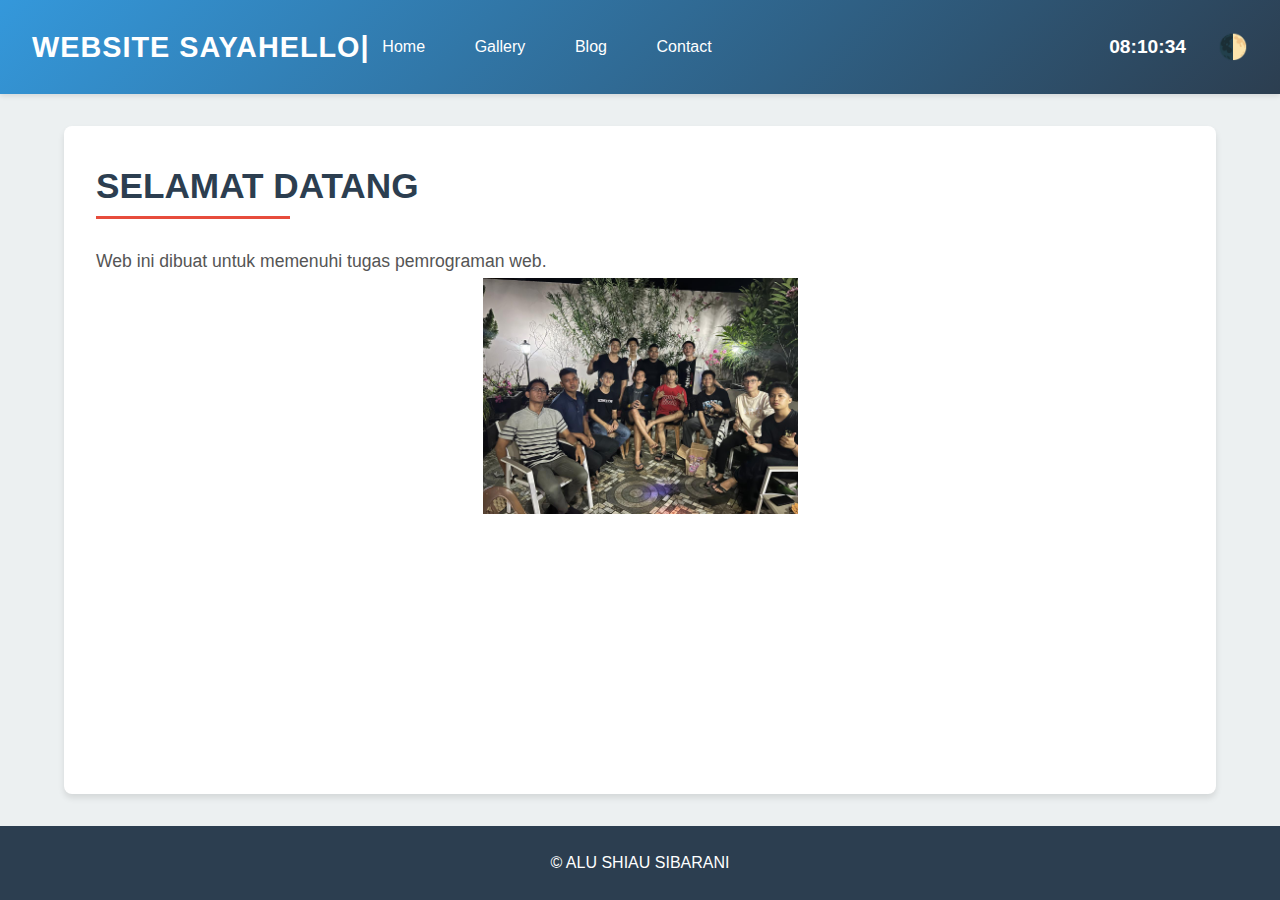
<file: index.html>
<!DOCTYPE html>
<html lang="id">
<head>
    <meta charset="UTF-8">
    <title>Home - My Simple Website</title>
    <link rel="stylesheet" href="index.css">
</head>
<body>

    <header>
        <h1 id="typingText">Website Saya</h1>
        <nav>
            <a href="index.html">Home</a>
            <a href="gallery.html">Gallery</a>
            <a href="blog.html">Blog</a>
            <a href="contact.html">Contact</a>
        </nav>
        <div id="clock"></div>
        <button id="toggleDarkMode" title="Toggle Dark Mode">🌓</button>
    </header>

    <main>
        <h2>SELAMAT DATANG</h2>
        <p>Web ini dibuat untuk memenuhi tugas pemrograman web.</p>
        
        <div style="text-align: center;">
            <img src="Foto/it.jpg" alt="foto 1" width="315">
        </div>
    </main>
    
    <footer>
        <p>&copy; ALU SHIAU SIBARANI</p>
    </footer>

    <button id="scrollTopBtn" title="Kembali ke atas">⬆</button>

    <script src="script.js"></script>
</body>
</html>
</file>
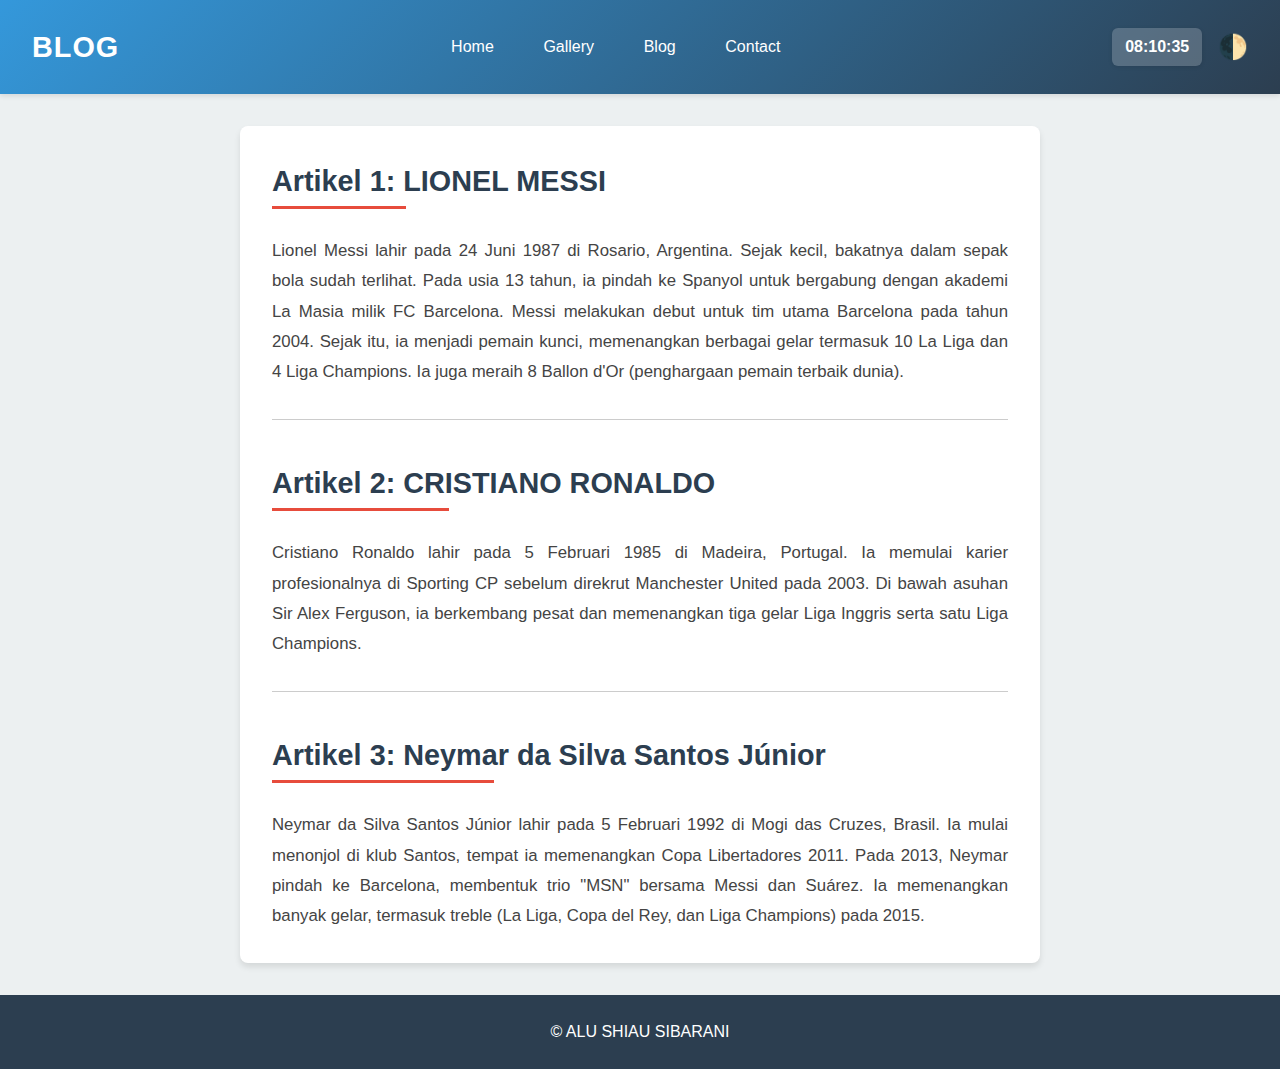
<file: blog.html>
<!DOCTYPE html>
<html lang="id">
<head>
    <title>Blog - My Simple Website</title>
    <link rel="stylesheet" href="blog.css">
</head>
<body>
    <header>
        <h1>Blog</h1>
        <nav>
            <a href="index.html">Home</a>
            <a href="gallery.html">Gallery</a>
            <a href="blog.html">Blog</a>
            <a href="contact.html">Contact</a>
        </nav>
        <!-- Jam & Tombol Dark Mode -->
        <div class="header-right">
            <div id="clock" title="Jam Digital"></div>
            <button id="toggleDarkMode" title="Toggle Dark Mode">🌓</button>
        </div>
    </header>

    <main>
        <article>
            <h2>Artikel 1: LIONEL MESSI</h2>
            <p>Lionel Messi lahir pada 24 Juni 1987 di Rosario, Argentina. Sejak kecil, bakatnya dalam sepak bola sudah terlihat. Pada usia 13 tahun, ia pindah ke Spanyol untuk bergabung dengan akademi La Masia milik FC Barcelona. Messi melakukan debut untuk tim utama Barcelona pada tahun 2004. Sejak itu, ia menjadi pemain kunci, memenangkan berbagai gelar termasuk 10 La Liga dan 4 Liga Champions. Ia juga meraih 8 Ballon d'Or (penghargaan pemain terbaik dunia).</p>
        </article>
        <article>
            <h2>Artikel 2: CRISTIANO RONALDO</h2>
            <p>Cristiano Ronaldo lahir pada 5 Februari 1985 di Madeira, Portugal. Ia memulai karier profesionalnya di Sporting CP sebelum direkrut Manchester United pada 2003. Di bawah asuhan Sir Alex Ferguson, ia berkembang pesat dan memenangkan tiga gelar Liga Inggris serta satu Liga Champions.</p>
        </article>
        <article>
            <h2>Artikel 3: Neymar da Silva Santos Júnior</h2>
            <p>Neymar da Silva Santos Júnior lahir pada 5 Februari 1992 di Mogi das Cruzes, Brasil. Ia mulai menonjol di klub Santos, tempat ia memenangkan Copa Libertadores 2011. Pada 2013, Neymar pindah ke Barcelona, membentuk trio "MSN" bersama Messi dan Suárez. Ia memenangkan banyak gelar, termasuk treble (La Liga, Copa del Rey, dan Liga Champions) pada 2015.</p>
        </article>
    </main>

    <footer>
        <p>&copy; ALU SHIAU SIBARANI</p>
    </footer>

    <!-- Script untuk toggle dark mode & jam -->
    <script>
        const toggleButton = document.getElementById('toggleDarkMode');
        const body = document.body;

        // Dark mode
        if (localStorage.getItem('darkMode') === 'enabled') {
            body.classList.add('dark-mode');
            toggleButton.textContent = '🌓';
        }

        toggleButton.addEventListener('click', () => {
            if (body.classList.contains('dark-mode')) {
                body.classList.remove('dark-mode');
                toggleButton.textContent = '🌓';
                localStorage.setItem('darkMode', 'disabled');
            } else {
                body.classList.add('dark-mode');
                toggleButton.textContent = '🌓';
                localStorage.setItem('darkMode', 'enabled');
            }
        });

        // Jam Digital
        function updateClock() {
            const now = new Date();
            const hours = String(now.getHours()).padStart(2, '0');
            const minutes = String(now.getMinutes()).padStart(2, '0');
            const seconds = String(now.getSeconds()).padStart(2, '0');
            document.getElementById('clock').textContent = `${hours}:${minutes}:${seconds}`;
        }
        setInterval(updateClock, 1000);
        updateClock();
    </script>
</body>
</html>
</file>
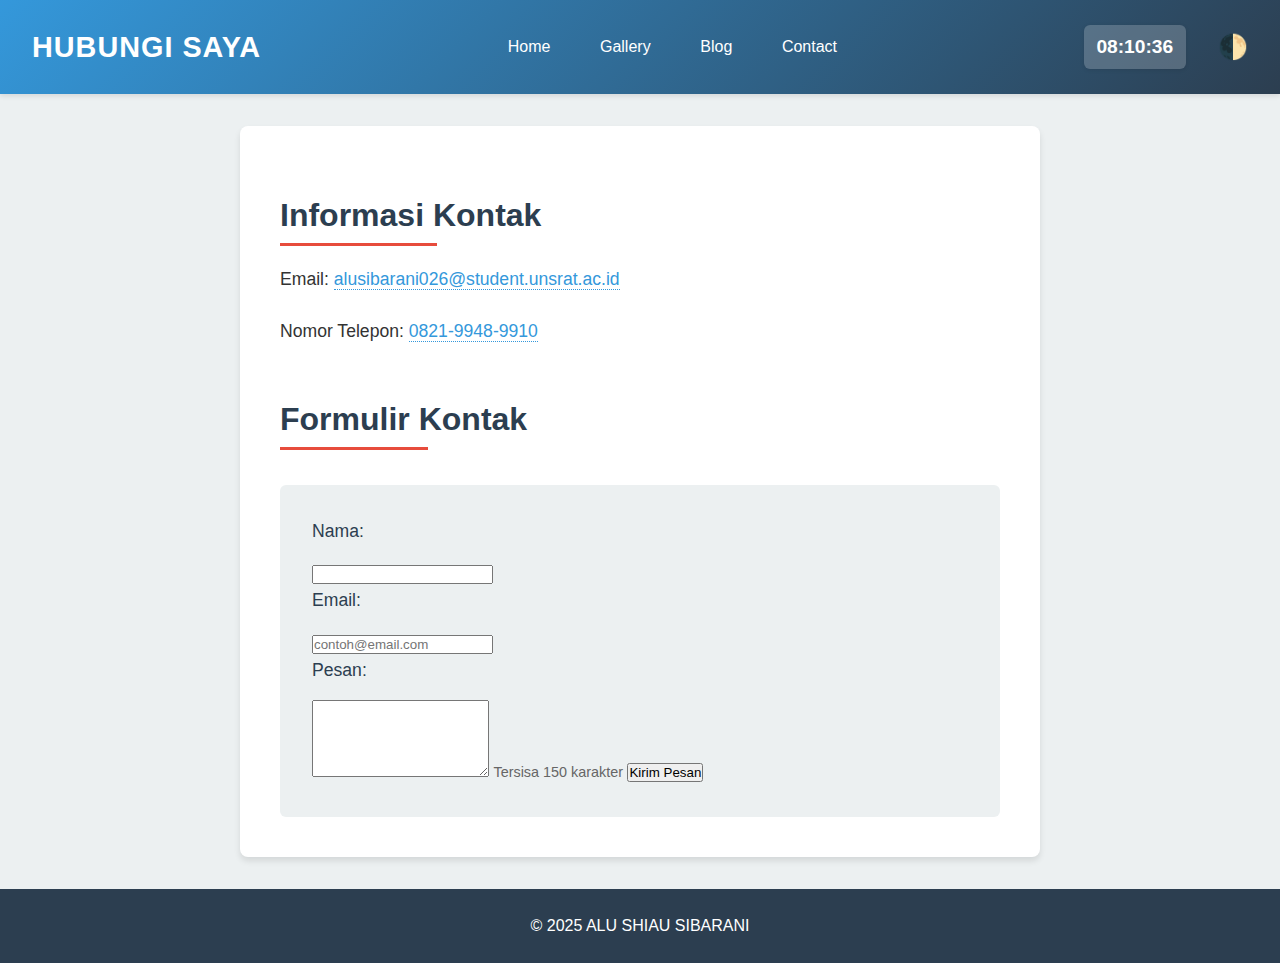
<file: contact.html>
<!DOCTYPE html>
<html lang="id">
<head>
    <meta charset="UTF-8">
    <meta name="viewport" content="width=device-width, initial-scale=1.0">
    <title>Contact - My Simple Website</title>
    <link rel="stylesheet" href="contact.css">
    <style>
        /* Bonus styling biar karakter counter kelihatan oke */
        .char-counter {
            font-size: 0.9em;
            color: #666;
            margin-top: 4px;
        }

        textarea {
            resize: vertical;
        }

        /* Styling untuk jam digital */
        #clock {
            font-size: 1.2rem;
            font-weight: 600;
            background-color: rgba(255, 255, 255, 0.2);
            padding: 0.4rem 0.8rem;
            border-radius: 6px;
            box-shadow: 0 1px 4px rgba(0, 0, 0, 0.1);
        }
    </style>
</head>
<body>
    <header>
        <h1>Hubungi Saya</h1>
        <nav>
            <a href="index.html">Home</a>
            <a href="gallery.html">Gallery</a>
            <a href="blog.html">Blog</a>
            <a href="contact.html" class="active">Contact</a>
        </nav>
        <!-- Jam digital dan tombol dark mode -->
        <div class="header-right">
            <div id="clock" title="Jam Digital"></div>
            <button id="toggleDarkMode" title="Toggle Dark Mode">🌓</button>
        </div>
    </header>

    <main>
        <section class="contact-info">
            <h2>Informasi Kontak</h2>
            <p>Email: <a href="mailto:alusibarani026@student.unsrat.ac.id">alusibarani026@student.unsrat.ac.id</a></p>
            <p>Nomor Telepon: <a href="tel:+6282199489910">0821-9948-9910</a></p>
        </section>

        <section class="contact-form">
            <h2>Formulir Kontak</h2>
            <form action="#" method="post">
                <label for="name">Nama:</label>
                <input type="text" id="name" name="name" required>

                <label for="email">Email:</label>
                <input type="email" id="email" name="email" required placeholder="contoh@email.com">

                <label for="message">Pesan:</label>
                <textarea id="message" name="message" rows="5" maxlength="150" required></textarea>
                <small class="char-counter" id="charCounter">Tersisa 150 karakter</small>

                <button type="submit">Kirim Pesan</button>
            </form>
        </section>
    </main>

    <footer>
        <p>&copy; 2025 ALU SHIAU SIBARANI</p>
    </footer>

    <script>
        // Toggle Dark Mode
        const toggleButton = document.getElementById('toggleDarkMode');
        const body = document.body;

        if (localStorage.getItem('darkMode') === 'enabled') {
            body.classList.add('dark-mode');
        }

        toggleButton.addEventListener('click', () => {
            body.classList.toggle('dark-mode');
            const isDark = body.classList.contains('dark-mode');
            localStorage.setItem('darkMode', isDark ? 'enabled' : 'disabled');
        });

        // Karakter Counter Pesan
        const messageInput = document.getElementById('message');
        const charCounter = document.getElementById('charCounter');
        const maxChars = 150;

        messageInput.addEventListener('input', () => {
            const remaining = maxChars - messageInput.value.length;
            charCounter.textContent = `Tersisa ${remaining} karakter`;
        });

        // Jam Digital
        function updateClock() {
            const now = new Date();
            const hours = String(now.getHours()).padStart(2, '0');
            const minutes = String(now.getMinutes()).padStart(2, '0');
            const seconds = String(now.getSeconds()).padStart(2, '0');
            document.getElementById('clock').textContent = `${hours}:${minutes}:${seconds}`;
        }

        setInterval(updateClock, 1000);
        updateClock();
    </script>
</body>
</html>
</file>
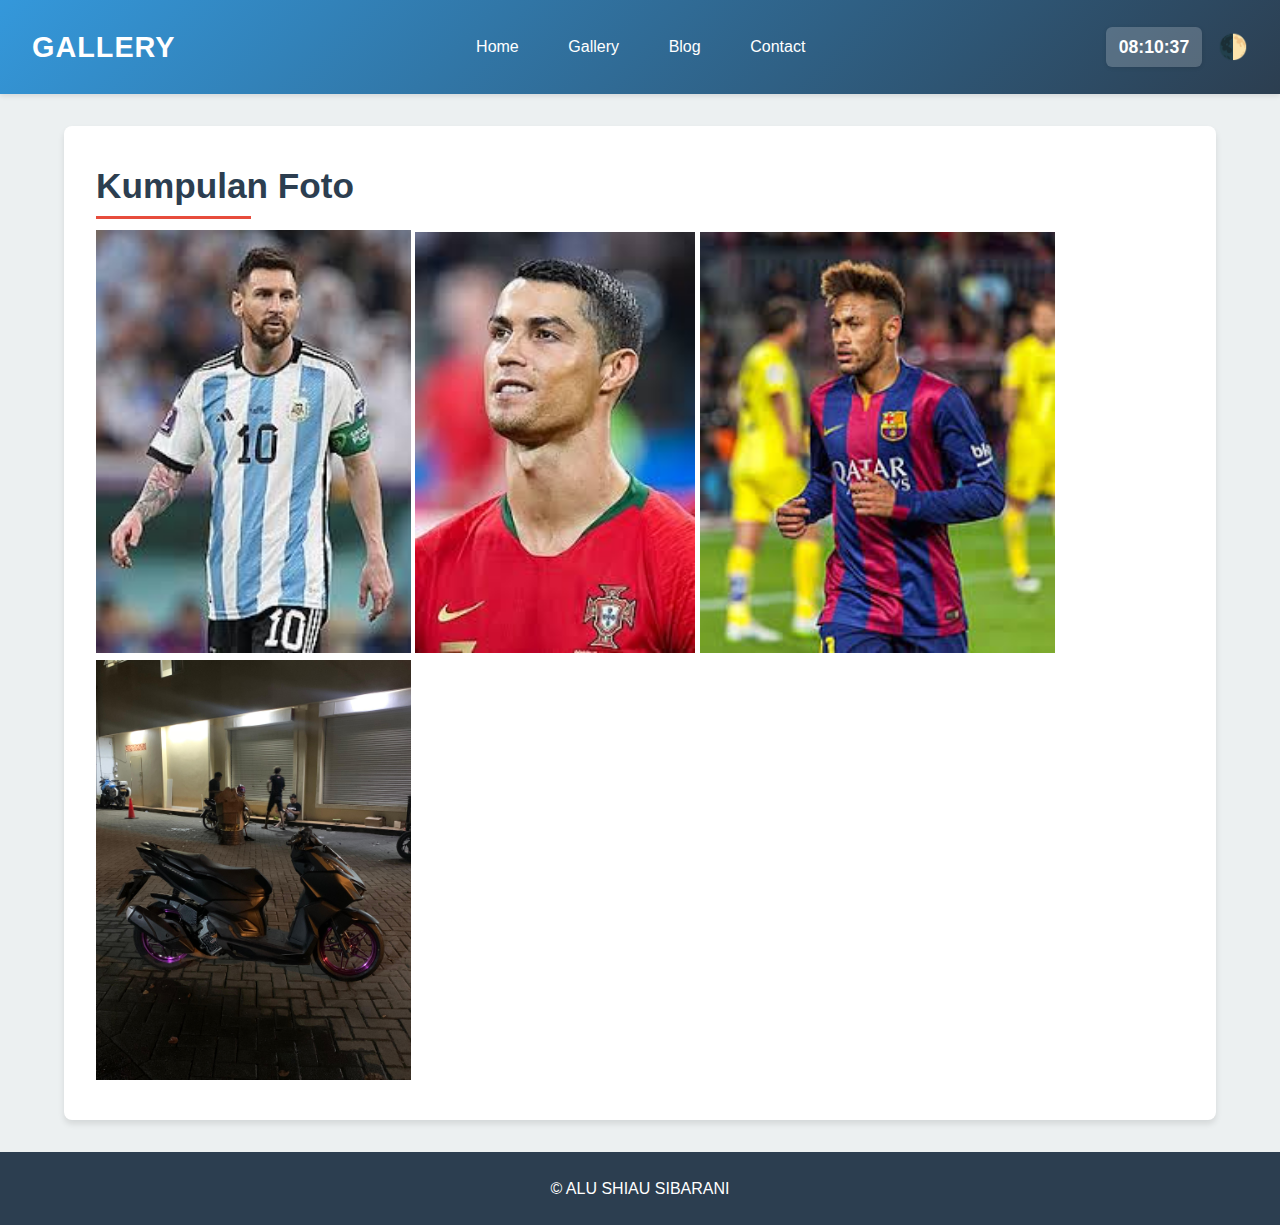
<file: gallery.html>
<!DOCTYPE html>
<html lang="id">
<head>
  <meta charset="UTF-8" />
  <meta name="viewport" content="width=device-width, initial-scale=1.0"/>
  <title>Gallery - My Simple Website</title>
  <link rel="stylesheet" href="gallery.css" />
</head>
<body>

  <header>
    <h1>Gallery</h1>

    <nav>
      <a href="index.html">Home</a>
      <a href="gallery.html">Gallery</a>
      <a href="blog.html">Blog</a>
      <a href="contact.html">Contact</a>
    </nav>

    <!-- Jam dan Dark Mode Toggle -->
    <div class="header-right">
      <div id="clock" title="Jam Sekarang"></div>
      <button id="toggleDarkMode" title="Toggle Dark Mode">🌓</button>
    </div>
  </header>

  <main>
    <h2>Kumpulan Foto</h2>
    <div class="gallery">
      <img src="Foto/mssi.jpeg" alt="Foto 1" width="315" />
      <img src="Foto/ronaldo.jpeg" alt="Foto 2" width="280" />
      <img src="Foto/neymar.jpeg" alt="Foto 3" width="355" />
      <img src="Foto/WhatsApp Image 2025-03-10 at 19.35.37_258d43f0.jpg" alt="Foto 4" width="315" />
    </div>
  </main>

  <footer>
    <p>&copy; ALU SHIAU SIBARANI</p>
  </footer>

  <script>
    // Toggle Dark Mode
    const toggleButton = document.getElementById('toggleDarkMode');
    const body = document.body;

    if (localStorage.getItem('darkMode') === 'enabled') {
      body.classList.add('dark-mode');
    }

    toggleButton.addEventListener('click', () => {
      body.classList.toggle('dark-mode');
      localStorage.setItem('darkMode', body.classList.contains('dark-mode') ? 'enabled' : 'disabled');
    });

    // Jam Digital
    function updateClock() {
      const clock = document.getElementById('clock');
      const now = new Date();
      const hours = String(now.getHours()).padStart(2, '0');
      const minutes = String(now.getMinutes()).padStart(2, '0');
      const seconds = String(now.getSeconds()).padStart(2, '0');
      clock.textContent = `${hours}:${minutes}:${seconds}`;
    }

    setInterval(updateClock, 1000);
    updateClock(); // inisialisasi
  </script>

</body>
</html>
</file>
<file: blog.css>
:root {
  --primary-color: #3498db;
  --secondary-color: #2c3e50;
  --accent-color: #e74c3c;
  --light-color: #ecf0f1;
  --dark-color: #2c3e50;
  --text-color: #333;
  --transition: all 0.3s ease;
}

* {
  margin: 0;
  padding: 0;
  box-sizing: border-box;
}

body {
  font-family: 'Segoe UI', Tahoma, Geneva, Verdana, sans-serif;
  line-height: 1.6;
  color: var(--text-color);
  background-color: var(--light-color);
  display: flex;
  flex-direction: column;
  min-height: 100vh;
}

/* Header */
header {
  background: linear-gradient(135deg, var(--primary-color), var(--secondary-color));
  color: white;
  padding: 1.5rem 2rem;
  display: flex;
  justify-content: space-between;
  align-items: center;
  box-shadow: 0 2px 5px rgba(0, 0, 0, 0.1);
  flex-wrap: wrap;
}

header h1 {
  font-size: 1.8rem;
  font-weight: 700;
  letter-spacing: 1px;
  text-transform: uppercase;
}

nav {
  display: flex;
  gap: 1.5rem;
}

nav a {
  color: white;
  text-decoration: none;
  padding: 0.5rem 0.8rem;
  border-radius: 4px;
  font-weight: 500;
  transition: var(--transition);
}

nav a:hover {
  background-color: rgba(255, 255, 255, 0.2);
  transform: translateY(-3px);
}

/* Header Right: Jam dan tombol dark mode */
.header-right {
  display: flex;
  align-items: center;
  gap: 1rem;
}

/* Jam */
#clock {
  font-size: 1rem;
  font-weight: 600;
  background-color: rgba(255, 255, 255, 0.2);
  padding: 0.4rem 0.8rem;
  border-radius: 6px;
  box-shadow: 0 1px 4px rgba(0, 0, 0, 0.1);
}

/* Tombol dark mode */
#toggleDarkMode {
  background: none;
  border: none;
  color: white;
  font-size: 1.5rem;
  cursor: pointer;
  transition: var(--transition);
}

#toggleDarkMode:hover {
  transform: scale(1.2);
}

/* Main content */
main {
  max-width: 800px;
  width: 90%;
  margin: 2rem auto;
  padding: 2rem;
  background-color: white;
  border-radius: 8px;
  box-shadow: 0 4px 6px rgba(0, 0, 0, 0.1);
  flex: 1;
}

article {
  margin-bottom: 2.5rem;
  padding-bottom: 2rem;
  border-bottom: 1px solid #ccc;
}

article:last-child {
  margin-bottom: 0;
  padding-bottom: 0;
  border-bottom: none;
}

article h2 {
  color: var(--secondary-color);
  margin-bottom: 1rem;
  font-size: 1.8rem;
  position: relative;
  display: inline-block;
}

article h2::after {
  content: '';
  position: absolute;
  bottom: -5px;
  left: 0;
  width: 40%;
  height: 3px;
  background-color: var(--accent-color);
}

article p {
  font-size: 1.05rem;
  line-height: 1.8;
  color: #444;
  text-align: justify;
  margin-top: 1rem;
}

/* Footer */
footer {
  background-color: var(--dark-color);
  color: white;
  text-align: center;
  padding: 1.5rem;
  margin-top: auto;
}

footer p {
  font-weight: 500;
}

/* Responsive */
@media (max-width: 768px) {
  header {
    flex-direction: column;
    text-align: center;
    gap: 1rem;
  }

  nav {
    justify-content: center;
    flex-wrap: wrap;
  }

  .header-right {
    justify-content: center;
  }

  main {
    padding: 1.5rem;
  }

  article h2 {
    font-size: 1.6rem;
  }
}

@media (max-width: 480px) {
  nav {
    flex-direction: column;
    gap: 0.5rem;
    align-items: center;
  }

  nav a {
    width: 100%;
    text-align: center;
    padding: 0.8rem;
  }

  article h2 {
    font-size: 1.4rem;
  }

  article p {
    font-size: 1rem;
  }

  #clock {
    font-size: 0.9rem;
  }
}

/* Dark Mode */
body.dark-mode {
  background-color: #121212;
  color: #f1f1f1;
}

body.dark-mode main {
  background-color: #1e1e1e;
  color: #e0e0e0;
}

body.dark-mode header {
  background: linear-gradient(135deg, #222, #111);
}

body.dark-mode footer {
  background-color: #111;
}

body.dark-mode nav a {
  color: #f1f1f1;
}

body.dark-mode nav a:hover {
  background-color: rgba(255, 255, 255, 0.1);
}

body.dark-mode #clock {
  background-color: rgba(255, 255, 255, 0.1);
  color: #f1f1f1;
}
</file>
<file: gallery.css>
:root {
    --primary-color: #3498db;
    --secondary-color: #2c3e50;
    --accent-color: #e74c3c;
    --light-color: #ecf0f1;
    --dark-color: #2c3e50;
    --text-color: #333;
    --transition: all 0.3s ease;
  }
  
  * {
    margin: 0;
    padding: 0;
    box-sizing: border-box;
  }
  
  body {
    font-family: 'Segoe UI', Tahoma, Geneva, Verdana, sans-serif;
    line-height: 1.6;
    color: var(--text-color);
    background-color: var(--light-color);
    display: flex;
    flex-direction: column;
    min-height: 100vh;
  }
  
  /* Header */
  header {
    background: linear-gradient(135deg, var(--primary-color), var(--secondary-color));
    color: white;
    padding: 1.5rem 2rem;
    display: flex;
    justify-content: space-between;
    align-items: center;
    flex-wrap: wrap;
    box-shadow: 0 2px 5px rgba(0, 0, 0, 0.1);
  }
  
  header h1 {
    font-size: 1.8rem;
    font-weight: 700;
    letter-spacing: 1px;
    text-transform: uppercase;
  }
  
  nav {
    display: flex;
    gap: 1.5rem;
  }
  
  nav a {
    color: white;
    text-decoration: none;
    padding: 0.5rem 0.8rem;
    border-radius: 4px;
    font-weight: 500;
    transition: var(--transition);
  }
  
  nav a:hover {
    background-color: rgba(255, 255, 255, 0.2);
    transform: translateY(-3px);
  }
  
  /* Header Right Section */
  .header-right {
    display: flex;
    align-items: center;
    gap: 1rem;
  }
  
  /* Toggle Dark Mode */
  #toggleDarkMode {
    background: none;
    border: none;
    color: white;
    font-size: 1.5rem;
    cursor: pointer;
    transition: var(--transition);
  }
  
  #toggleDarkMode:hover {
    transform: scale(1.2);
  }
  
  /* Clock */
  #clock {
    font-size: 1.1rem;
    font-weight: 600;
    background-color: rgba(255, 255, 255, 0.2);
    padding: 0.4rem 0.8rem;
    border-radius: 6px;
    box-shadow: 0 1px 4px rgba(0,0,0,0.1);
  }
  
  /* Main */
  main {
    max-width: 1200px;
    width: 90%;
    margin: 2rem auto;
    padding: 2rem;
    background-color: white;
    border-radius: 8px;
    box-shadow: 0 4px 6px rgba(0, 0, 0, 0.1);
    flex: 1;
  }
  
  main h2 {
    color: var(--secondary-color);
    margin-bottom: 1rem;
    font-size: 2.2rem;
    position: relative;
    display: inline-block;
  }
  
  main h2::after {
    content: '';
    position: absolute;
    bottom: -5px;
    left: 0;
    width: 60%;
    height: 3px;
    background-color: var(--accent-color);
  }
  
  main p {
    font-size: 1.1rem;
    color: #555;
    line-height: 1.8;
    margin-top: 1rem;
  }
  
  /* Footer */
  footer {
    background-color: var(--dark-color);
    color: white;
    text-align: center;
    padding: 1.5rem;
    margin-top: auto;
  }
  
  footer p {
    font-weight: 500;
  }
  
  /* Dark Mode */
  body.dark-mode {
    background-color: #121212;
    color: #f1f1f1;
  }
  
  body.dark-mode main {
    background-color: #1e1e1e;
    color: #e0e0e0;
  }
  
  body.dark-mode header {
    background: linear-gradient(135deg, #222, #111);
  }
  
  body.dark-mode footer {
    background-color: #111;
  }
  
  body.dark-mode nav a {
    color: #f1f1f1;
  }
  
  body.dark-mode nav a:hover {
    background-color: rgba(255, 255, 255, 0.1);
  }
  
  body.dark-mode #clock {
    background-color: rgba(255, 255, 255, 0.1);
    color: #f1f1f1;
  }
  
  /* Responsive */
  @media (max-width: 768px) {
    header {
      flex-direction: column;
      text-align: center;
      padding: 1rem;
    }
  
    .header-right {
      margin-top: 1rem;
    }
  
    nav {
      width: 100%;
      justify-content: center;
      flex-wrap: wrap;
    }
  
    main {
      padding: 1.5rem;
    }
  }
  
  @media (max-width: 480px) {
    nav {
      flex-direction: column;
      gap: 0.5rem;
      align-items: center;
    }
  
    nav a {
      width: 100%;
      text-align: center;
      padding: 0.8rem;
    }
  
    main h2 {
      font-size: 1.8rem;
    }
  }
</file>
<file: index.css>
/* Reset dan variabel dasar */
:root {
    --primary-color: #3498db;
    --secondary-color: #2c3e50;
    --accent-color: #e74c3c;
    --light-color: #ecf0f1;
    --dark-color: #2c3e50;
    --text-color: #333;
    --transition: all 0.3s ease;
}

* {
    margin: 0;
    padding: 0;
    box-sizing: border-box;
}

body {
    font-family: 'Segoe UI', Tahoma, Geneva, Verdana, sans-serif;
    line-height: 1.6;
    color: var(--text-color);
    background-color: var(--light-color);
    display: flex;
    flex-direction: column;
    min-height: 100vh;
}

/* Header */
header {
    background: linear-gradient(135deg, var(--primary-color), var(--secondary-color));
    color: white;
    padding: 1.5rem 2rem;
    display: flex;
    justify-content: space-between;
    align-items: center;
    box-shadow: 0 2px 5px rgba(0, 0, 0, 0.1);
    flex-wrap: wrap;
}

header h1 {
    font-size: 1.8rem;
    font-weight: 700;
    letter-spacing: 1px;
    text-transform: uppercase;
}

/* Typing animation cursor */
#typingText::after {
    content: "|";
    animation: blink 1s infinite;
    color: white;
}

@keyframes blink {
    0%, 50%, 100% { opacity: 1; }
    25%, 75% { opacity: 0; }
}

nav {
    display: flex;
    gap: 1.5rem;
    justify-content: center; /* Menambahkan properti ini untuk membuat nav items terpusat */
}

nav a {
    color: white;
    text-decoration: none;
    padding: 0.5rem 0.8rem;
    border-radius: 4px;
    font-weight: 500;
    transition: var(--transition);
}

nav a:hover {
    background-color: rgba(255, 255, 255, 0.2);
    transform: translateY(-3px);
}

/* Toggle Dark Mode */
#toggleDarkMode {
    background: none;
    border: none;
    color: white;
    font-size: 1.5rem;
    cursor: pointer;
    margin-left: 1rem;
    transition: var(--transition);
}

#toggleDarkMode:hover {
    transform: scale(1.2);
}

/* Main */
main {
    max-width: 1200px;
    width: 90%;
    margin: 2rem auto;
    padding: 2rem;
    background-color: white;
    border-radius: 8px;
    box-shadow: 0 4px 6px rgba(0, 0, 0, 0.1);
    flex: 1;
}

main h2 {
    color: var(--secondary-color);
    margin-bottom: 1rem;
    font-size: 2.2rem;
    position: relative;
    display: inline-block;
}

main h2::after {
    content: '';
    position: absolute;
    bottom: -5px;
    left: 0;
    width: 60%;
    height: 3px;
    background-color: var(--accent-color);
}

main p {
    font-size: 1.1rem;
    color: #555;
    line-height: 1.8;
    margin-top: 1rem;
}

/* Footer */
footer {
    background-color: var(--dark-color);
    color: white;
    text-align: center;
    padding: 1.5rem;
    margin-top: auto;
}

footer p {
    font-weight: 500;
}

/* Scroll to Top */
#scrollTopBtn {
    position: fixed;
    bottom: 30px;
    right: 30px;
    z-index: 99;
    background-color: var(--primary-color);
    color: white;
    border: none;
    padding: 0.8rem 1rem;
    border-radius: 50%;
    font-size: 1.2rem;
    cursor: pointer;
    display: none;
    box-shadow: 0 2px 5px rgba(0, 0, 0, 0.3);
    transition: var(--transition);
}

#scrollTopBtn:hover {
    background-color: var(--accent-color);
}

/* Responsive */
@media (max-width: 768px) {
    header {
        flex-direction: column;
        text-align: center;
        padding: 1rem;
    }

    header h1 {
        margin-bottom: 1rem;
    }

    nav {
        width: 100%;
        justify-content: center;
        flex-wrap: wrap;
    }

    main {
        padding: 1.5rem;
    }
}

@media (max-width: 480px) {
    nav {
        flex-direction: column;
        gap: 0.5rem;
        align-items: center;
    }

    nav a {
        width: 100%;
        text-align: center;
        padding: 0.8rem;
    }

    main h2 {
        font-size: 1.8rem;
    }
}

/* Dark Mode */
body.dark-mode {
    background-color: #121212;
    color: #f1f1f1;
}

body.dark-mode main {
    background-color: #1e1e1e;
    color: #e0e0e0;
}

body.dark-mode header {
    background: linear-gradient(135deg, #222, #111);
}

body.dark-mode footer {
    background-color: #111;
}

body.dark-mode nav a {
    color: #f1f1f1;
}

body.dark-mode nav a:hover {
    background-color: rgba(255, 255, 255, 0.1);
}

#clock {
    color: white;
    font-weight: bold;
    font-size: 1.2rem;
    margin-left: auto;
    margin-right: 1rem;
}

body.dark-mode #clock {
    color: #f1f1f1;
}
</file>
<file: contact.css>
/* Reset dan variabel dasar */
:root {
  --primary-color: #3498db;
  --secondary-color: #2c3e50;
  --accent-color: #e74c3c;
  --light-color: #ecf0f1;
  --dark-color: #2c3e50;
  --text-color: #333;
  --transition: all 0.3s ease;
}

* {
  margin: 0;
  padding: 0;
  box-sizing: border-box;
}

body {
  font-family: 'Segoe UI', Tahoma, Geneva, Verdana, sans-serif;
  line-height: 1.6;
  color: var(--text-color);
  background-color: var(--light-color);
  display: flex;
  flex-direction: column;
  min-height: 100vh;
}

/* Styling Header */
header {
  background: linear-gradient(135deg, var(--primary-color), var(--secondary-color));
  color: white;
  padding: 1.5rem 2rem;
  display: flex;
  justify-content: space-between;
  align-items: center;
  box-shadow: 0 2px 5px rgba(0, 0, 0, 0.1);
}

header h1 {
  font-size: 1.8rem;
  font-weight: 700;
  letter-spacing: 1px;
  text-transform: uppercase;
}

nav {
  display: flex;
  gap: 1.5rem;
  align-items: center; /* Menjaga semua elemen sejajar */
}

nav a {
  color: white;
  text-decoration: none;
  padding: 0.5rem 0.8rem;
  border-radius: 4px;
  font-weight: 500;
  transition: var(--transition);
}

nav a:hover {
  background-color: rgba(255, 255, 255, 0.2);
  transform: translateY(-3px);
}

/* Styling Jam Digital */
#clock {
  font-size: 1.2rem;
  font-weight: 600;
  background-color: rgba(255, 255, 255, 0.2);
  padding: 0.4rem 0.8rem;
  border-radius: 6px;
  box-shadow: 0 1px 4px rgba(0, 0, 0, 0.1);
}

/* Styling untuk jam dan tombol toggle */
.header-right {
  display: flex;
  align-items: center;
  gap: 1rem;
}

/* Styling Main Content */
main {
  max-width: 800px;
  width: 90%;
  margin: 2rem auto;
  padding: 2.5rem;
  background-color: white;
  border-radius: 8px;
  box-shadow: 0 4px 6px rgba(0, 0, 0, 0.1);
  flex: 1;
}

main h2 {
  color: var(--secondary-color);
  margin: 1.5rem 0;
  font-size: 2rem;
  position: relative;
  display: inline-block;
}

main h2::after {
  content: '';
  position: absolute;
  bottom: -5px;
  left: 0;
  width: 60%;
  height: 3px;
  background-color: var(--accent-color);
}

main p {
  font-size: 1.1rem;
  margin-bottom: 1.5rem;
}

/* Styling untuk Contact Page */
main a {
  color: var(--primary-color);
  font-weight: 500;
  text-decoration: none;
  transition: var(--transition);
  border-bottom: 1px dotted var(--primary-color);
}

main a:hover {
  color: var(--accent-color);
  border-bottom: 1px solid var(--accent-color);
}

form {
  background-color: var(--light-color);
  padding: 2rem;
  border-radius: 6px;
  margin-top: 1rem;
}

label {
  display: block;
  font-size: 1.1rem;
  margin-bottom: 1rem;
  color: var(--dark-color);
  font-weight: 500;
}

/* Styling Footer */
footer {
  background-color: var(--dark-color);
  color: white;
  text-align: center;
  padding: 1.5rem;
  margin-top: auto;
}

footer p {
  font-weight: 500;
}

/* Responsive Design */
@media (max-width: 768px) {
  header {
      flex-direction: column;
      text-align: center;
      padding: 1rem;
  }

  header h1 {
      margin-bottom: 1rem;
  }

  nav {
      width: 100%;
      justify-content: center;
      flex-wrap: wrap;
  }

  main {
      padding: 1.5rem;
  }
}

@media (max-width: 480px) {
  nav {
      flex-direction: column;
      gap: 0.5rem;
      align-items: center;
  }

  nav a {
      width: 100%;
      text-align: center;
      padding: 0.8rem;
  }

  main h2 {
      font-size: 1.8rem;
  }

  form {
      padding: 1.2rem;
  }
}

/* Dark Mode */
body.dark-mode {
  background-color: #121212;
  color: #f1f1f1;
}

body.dark-mode main {
  background-color: #1e1e1e;
  color: #e0e0e0;
}

body.dark-mode header {
  background: linear-gradient(135deg, #222, #111);
}

body.dark-mode footer {
  background-color: #111;
}

body.dark-mode nav a {
  color: #f1f1f1;
}

body.dark-mode nav a:hover {
  background-color: rgba(255, 255, 255, 0.1);
}

/* Styling untuk tombol toggle dark mode */
#toggleDarkMode {
  background: none;
  border: none;
  color: white;
  font-size: 1.5rem;
  cursor: pointer;
  margin-left: 1rem;
  transition: var(--transition);
}

#toggleDarkMode:hover {
  transform: scale(1.2);
}
</file>
